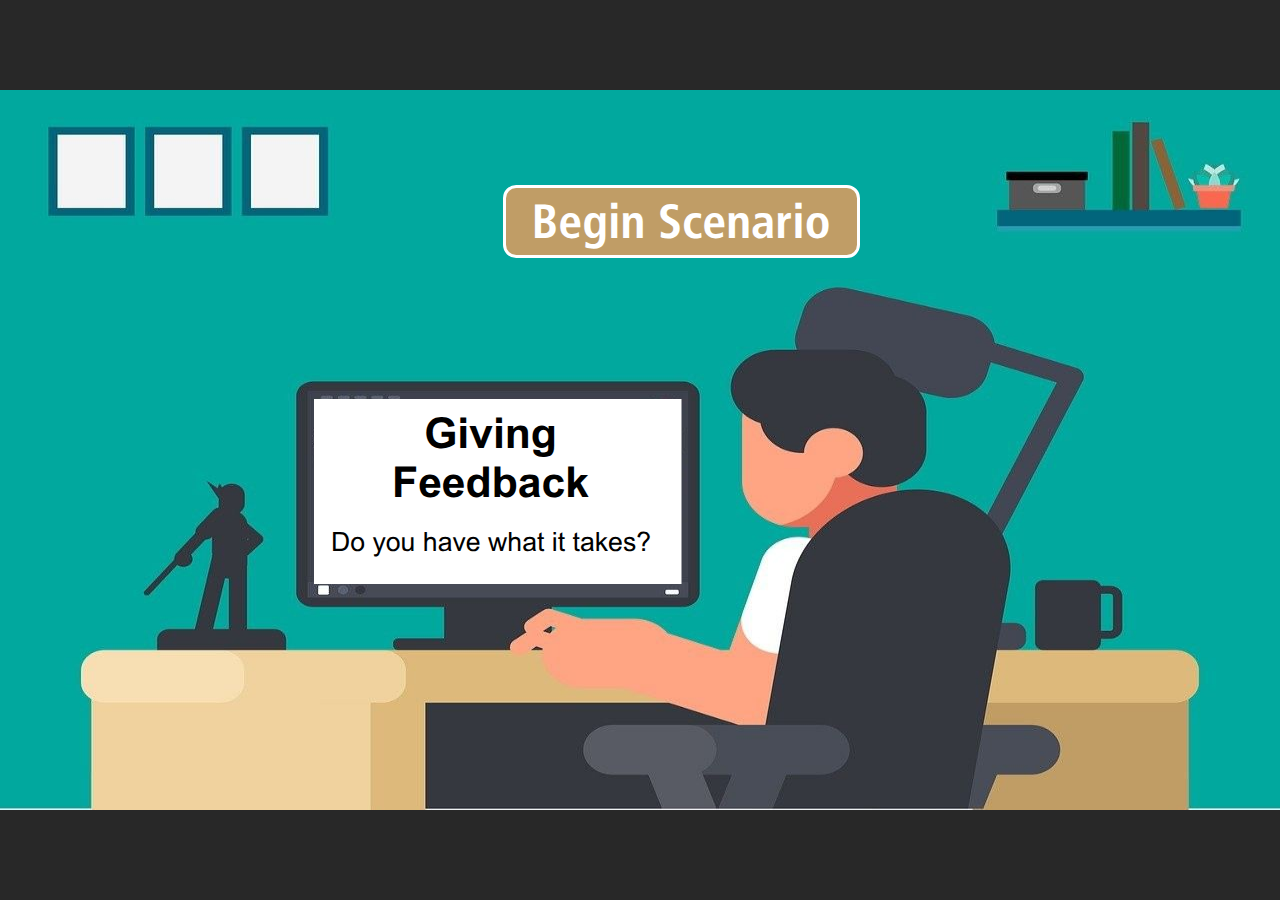
<file: index.html>
<!doctype html>
<html lang="en-US">
<head>
  <meta charset="utf-8">
  <!-- Created using Storyline 360 - http://www.articulate.com  -->
  <!-- version: 3.57.26476.0 -->
  <title>Giving Feedback </title>
  <meta http-equiv="x-ua-compatible" content="IE=edge"/>
  <meta name="viewport" content="width=device-width,initial-scale=1,user-scalable=no,shrink-to-fit=no,minimal-ui"/>
  <meta name="apple-mobile-web-app-capable" content="yes"/>
  <style>
    html, body { height: 100%; padding: 0; margin: 0 }
    #app { height: 100%; width: 100%; }
  </style>
  
  <script>window.THREE = { };</script>
</head>
<body style="background: #282828" class="cs-HTML theme-unified">
  <!-- 360 -->
  <script>!function(e){var i=/iPhone/i,o=/iPod/i,n=/iPad/i,t=/(?=.*\bAndroid\b)(?=.*\bMobile\b)/i,d=/Android/i,s=/(?=.*\bAndroid\b)(?=.*\bSD4930UR\b)/i,b=/(?=.*\bAndroid\b)(?=.*\b(?:KFOT|KFTT|KFJWI|KFJWA|KFSOWI|KFTHWI|KFTHWA|KFAPWI|KFAPWA|KFARWI|KFASWI|KFSAWI|KFSAWA)\b)/i,r=/IEMobile/i,h=/(?=.*\bWindows\b)(?=.*\bARM\b)/i,a=/BlackBerry/i,l=/BB10/i,p=/Opera Mini/i,f=/(CriOS|Chrome)(?=.*\bMobile\b)/i,u=/(?=.*\bFirefox\b)(?=.*\bMobile\b)/i,c=new RegExp("(?:Nexus 7|BNTV250|Kindle Fire|Silk|GT-P1000)","i"),w=function(e,i){return e.test(i)},A=function(e){var A=e||navigator.userAgent,v=A.split("[FBAN");if(void 0!==v[1]&&(A=v[0]),this.apple={phone:w(i,A),ipod:w(o,A),tablet:!w(i,A)&&w(n,A),device:w(i,A)||w(o,A)||w(n,A)},this.amazon={phone:w(s,A),tablet:!w(s,A)&&w(b,A),device:w(s,A)||w(b,A)},this.android={phone:w(s,A)||w(t,A),tablet:!w(s,A)&&!w(t,A)&&(w(b,A)||w(d,A)),device:w(s,A)||w(b,A)||w(t,A)||w(d,A)},this.windows={phone:w(r,A),tablet:w(h,A),device:w(r,A)||w(h,A)},this.other={blackberry:w(a,A),blackberry10:w(l,A),opera:w(p,A),firefox:w(u,A),chrome:w(f,A),device:w(a,A)||w(l,A)||w(p,A)||w(u,A)||w(f,A)},this.seven_inch=w(c,A),this.any=this.apple.device||this.android.device||this.windows.device||this.other.device||this.seven_inch,this.phone=this.apple.phone||this.android.phone||this.windows.phone,this.tablet=this.apple.tablet||this.android.tablet||this.windows.tablet,"undefined"==typeof window)return this},v=function(){var e=new A;return e.Class=A,e};"undefined"!=typeof module&&module.exports&&"undefined"==typeof window?module.exports=A:"undefined"!=typeof module&&module.exports&&"undefined"!=typeof window?module.exports=v():"function"==typeof define&&define.amd?define("isMobile",[],e.isMobile=v()):e.isMobile=v()}(this);
    window.isMobile.apple.tablet = window.isMobile.apple.tablet ||
      (navigator.platform === 'MacIntel' && navigator.maxTouchPoints > 1);
    window.isMobile.apple.device = window.isMobile.apple.device || window.isMobile.apple.tablet;
    window.isMobile.tablet = window.isMobile.tablet || window.isMobile.apple.tablet;
    window.isMobile.any = window.isMobile.any || window.isMobile.apple.tablet;
  </script>

  <div id="focus-sink" tabindex="-1"></div>

  <div id="preso"></div>
  <script>
    window.DS = {};
    window.globals = {
      DATA_PATH_BASE: '',
      HAS_FRAME: true,
      HAS_SLIDE: true,

      lmsPresent: false,
      tinCanPresent: false,
      cmi5Present: false,
      aoSupport: false,
      scale: 'noscale',
      captureRc: false,
      browserSize: 'optimal',
      bgColor: '#282828',
      features: 'InsertSvgPicture,MultipleQuizTracking',
      themeName: 'unified',
      preloaderColor: '#FFFFFF',
      suppressAnalytics: false,
      productChannel: 'stable',
      publishSource: 'storyline',
      aid: 'aid|b823e7ac-3976-4d84-924a-55a8dc8b7770',
      cid: '15032108-b94d-4b9e-802b-64ddddaa4fc9',
      playerVersion: '3.57.26476.0',
      maxIosVideoElements: 10,

      
      parseParams: function(qs) {
        if (window.globals.parsedParams != null) {
          return window.globals.parsedParams;
        }
        qs = (qs || window.location.search.substr(1)).split('+').join(' ');
        var params = {},
            tokens,
            re = /[?&]?([^=]+)=([^&]*)/g;

        while (tokens = re.exec(qs)) {
          params[decodeURIComponent(tokens[1]).trim()] =
            decodeURIComponent(tokens[2]).trim();
        }
        window.globals.parsedParams = params;
        return params;
      }

    };

    (function() {

      var classTypes = [ 'desktop', 'mobile', 'phone', 'tablet' ];

      var addDeviceClasses = function(prefix, testObj) {
        var curr, i;
        for (i = 0; i < classTypes.length; i++) {
          curr = classTypes[i];
          if (testObj[curr]) {
            document.body.classList.add(prefix + curr);
          }
        }
      };

      var params = window.globals.parseParams(),
          isDevicePreview = params.devicepreview === '1',
          isPhoneOverride = params.deviceType === 'phone' || (isDevicePreview && params.phone == '1'),
          isTabletOverride = (params.deviceType === 'tablet' || isDevicePreview) && !isPhoneOverride,
          isMobileOverride = isPhoneOverride || isTabletOverride;

      var deviceView = {
        desktop: !window.isMobile.any && !isMobileOverride,
        mobile: window.isMobile.any || isMobileOverride,
        phone: isPhoneOverride || (window.isMobile.phone && !isTabletOverride),
        tablet: isTabletOverride || window.isMobile.tablet
      };

      window.globals.deviceView = deviceView;
      window.isMobile.desktop = !window.isMobile.any;
      window.isMobile.mobile = window.isMobile.any;

      addDeviceClasses('view-', deviceView);

    })();
  </script>
  
  <script src='story_content/user.js' type=text/javascript></script>
  <div class="slide-loader"></div>

  <script>
    var doc = document, loader = doc.body.querySelector('.slide-loader'); [ 1, 2, 3 ].forEach(function(n) { var d = doc.createElement('div'); d.style.backgroundColor = window.globals.preloaderColor; d.classList.add('mobile-loader-dot'); d.classList.add('dot' + n); loader.appendChild(d); });
  </script>

  <div class="mobile-load-title-overlay" style="display: none">
    <div class="mobile-load-title">Giving Feedback </div>
  </div>

  <div class="mobile-chrome-warning"></div>

  <script>
    
    if (window.autoSpider && window.vInterfaceObject) {
      document.querySelector('.mobile-load-title-overlay').style.display = 'none';
    }
  </script>

  

  <link rel="stylesheet" href="html5/data/css/output.min.css" data-noprefix/>
</body>
<script src="html5/lib/scripts/bootstrapper.min.js"></script>
</html>
</file>
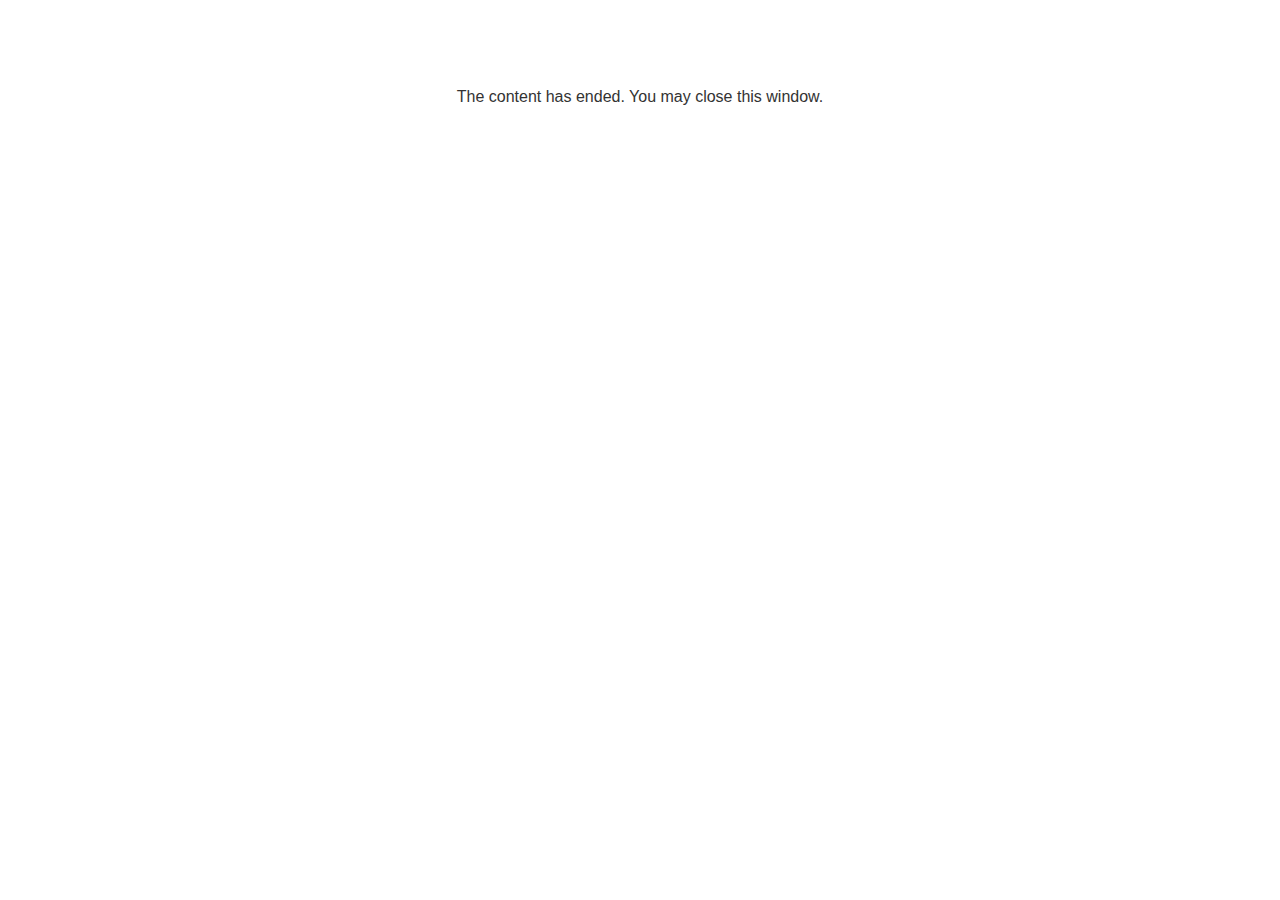
<file: lms/goodbye.html>
<!doctype html>
<html>
<body style="background-color: #ffffff;">

<p role="alert" style="color: #333333;font-family: Lato, articulate, tahoma, arial;font-size: medium;text-align: center;">
<br><br><br><br>
The content has ended. You may close this window.
</p>

</body>
</html>
</file>
